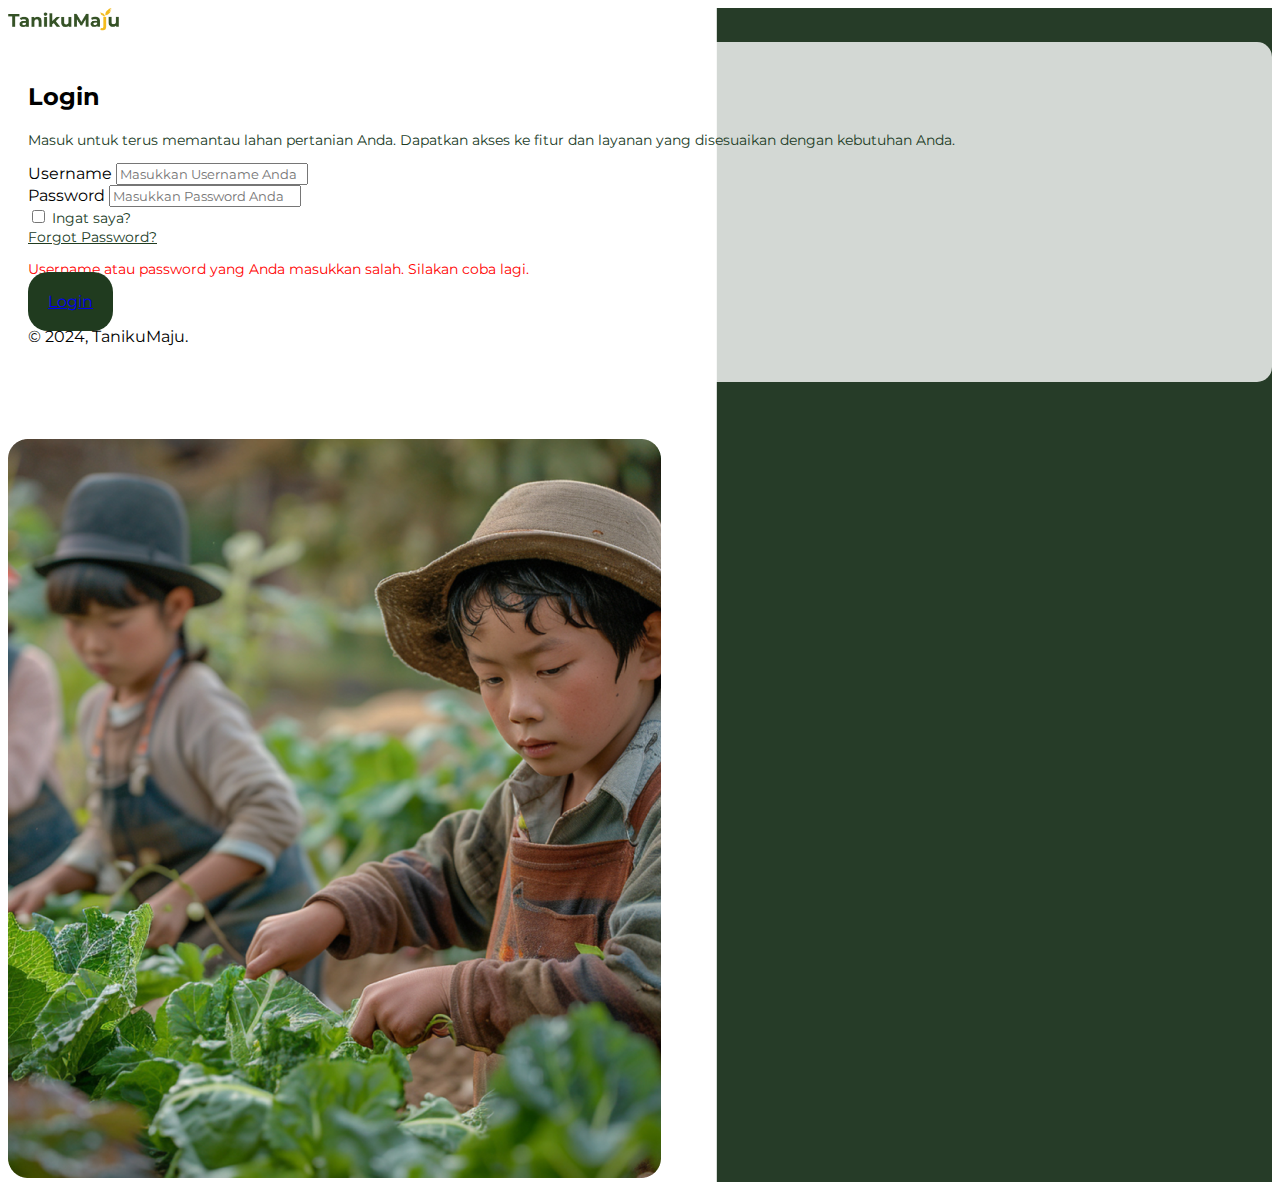
<file: index.html>
<!DOCTYPE html>
<html lang="en">
<head>
    <meta charset="UTF-8">
    <meta name="viewport" content="width=device-width, initial-scale=1.0">
    <title>Login - TanikuMaju</title>
    <!-- Website Icon -->
    <link rel="Website Icon"type="png" href="asset/logotani.png">
    <!-- Bootstrap -->
    <link href="https://cdn.jsdelivr.net/npm/bootstrap@5.2.3/dist/css/bootstrap.min.css" rel="stylesheet" integrity="sha384-rbsA2VBKQhggwzxH7pPCaAqO46MgnOM80zW1RWuH61DGLwZJEdK2Kadq2F9CUG65" crossorigin="anonymous">
    <!-- ICon -->
    <link rel="stylesheet" href="https://cdnjs.cloudflare.com/ajax/libs/font-awesome/6.6.0/css/all.min.css">
    <!-- FOnt -->
    <link rel="preconnect" href="https://fonts.googleapis.com">
    <link rel="preconnect" href="https://fonts.gstatic.com" crossorigin>
    <link href="https://fonts.googleapis.com/css2?family=Montserrat:ital,wght@0,100..900;1,100..900&display=swap" rel="stylesheet">
    <!-- css -->
    <link rel="stylesheet" href="login.css">

</head>
<body>
    <div class="container-fluid d-flex justify-content-center align-items-center min-vh-100">
        <div class="row w-100 ">
            <div class="col-12 text-start mb-3">
                <img src="asset/logohijau.png" alt="logo" class="logo ps-5 mt-5">
            </div>
            <div class="col-md-4 ps-5 pt-5 kiri">
                <div class="form-login">
                    <h2 class=" mb-4 fw-bold text-start mt-5">Login</h2>
                <p style="color: #203B1F; font-weight: 400; font-size: 14px;" class="mb-4">Masuk untuk terus memantau lahan pertanian Anda. Dapatkan akses ke fitur dan layanan yang disesuaikan dengan kebutuhan Anda.</p>
                <form>
                    <div class="mb-3">
                        <label for="username" class="form-label fw-bold">Username</label>
                        <input type="text" class="form-control" id="username" placeholder="Masukkan Username Anda">
                    </div>
                    <div class="mb-3">
                        <label for="password" class="form-label fw-bold">Password</label>
                        <input type="password" class="form-control" id="password" placeholder="Masukkan Password Anda">
                    </div>
                    <div class="d-flex justify-content-between align-items-center mt-3">
                        <div class="form-check">
                            <input type="checkbox" class="form-check-input" id="rememberMe">
                            <label class="form-check-label" for="rememberMe" style="color: #203B1F; font-size: 14px;">Ingat saya?</label>
                        </div>
                        <div>
                            <a href="#" class="text-decoration-none" style="color: #203B1F; font-size: 14px;">Forgot Password?</a>
                        </div>
                    </div>
                    <div class="text-center mt-3">
                        <p class="fw-bold" style="color: red; font-size: 14px;">
                            Username atau password yang Anda masukkan salah. Silakan coba lagi.
                        </p>
                    </div>
                    <a href="homepage.html" class="btn btn-success w-100 mt-2 fw-bold"> Login</a>
                </form>
                <p class="text-center mt-3 mb-5">© 2024, TanikuMaju.</p>
                </div>
                <br><br><br>
            </div>
            <div class="col-md-8 d-none d-md-flex align-items-center justify-content-center">
                <img src="asset/login.png" alt="Farmers" class="petani zoom">
            </div>
        </div>
    </div>

    <script src="https://code.jquery.com/jquery-3.6.0.min.js"></script>
    <script src="https://maxcdn.bootstrapcdn.com/bootstrap/5.3.0/js/bootstrap.bundle.min.js"></script>
</body>
</html>
</file>
<file: login.css>
* {
    font-family: 'Montserrat', sans-serif;
}

html, body {
    overflow-x: hidden; /* Memastikan tidak ada overflow horizontal */
}

.container-fluid {
    padding-right: 0 !important;
    padding-left: 0 !important;
}

.row {
    margin: 0;
    padding: 0;
    background-image: url('asset/backgroundlogin.png');
    background-repeat: no-repeat; /* Ensures the image does not repeat */
    background-position: center center; /* Center the image */
    background-size: cover; /* Stretch the image to cover the entire row */
    min-height: 100vh; /* Ensures the row is at least the height of the viewport */
}

/* ZOOM */
.zoom {
    transition: transform .2s;
}
.zoom:hover {
    transform: scale(1.05);
}

/* Section Login */
.form-login {
    padding: 20px;
    background: rgba(255, 255, 255, 0.8); /* Semi-transparent background for readability */
    border-radius: 15px; /* Rounded corners */
}

/* Logo */
.logo {
    height: 30px; 
    width: auto;
}

/* Button */
.btn-success {
    background-color: #203B1F;
    border-color: #203B1F;
    padding: 20px;
    border-radius: 20px;
}

.btn-success:hover {
    background-color: #FDC858;
    border-color: #FDC858;
    color: #203B1F;
}

/* Responsive adjustments */
@media (max-width: 768px) {
    .form-login {
        margin-left: 0; /* Remove left margin on smaller screens */
        padding: 15px; /* Adjust padding */
    }
    .petani {
        height: auto; /* Allow the image to scale down */
        width: 100%; /* Make the image responsive */
    }
    .row {
        flex-direction: column; /* Stack columns vertically */
        align-items: center; /* Center items */
        background: #ffffff; /* Change background to white on mobile */
    }
    .kiri {
        padding-left: 0; /* Remove left padding */
    }
   
}

@media (max-width: 576px) {
    .form-login {
        padding: 10px; /* Adjust padding for extra small screens */
    }
    .btn-success {
        padding: 15px; /* Adjust button padding */
    }
}
</file>
